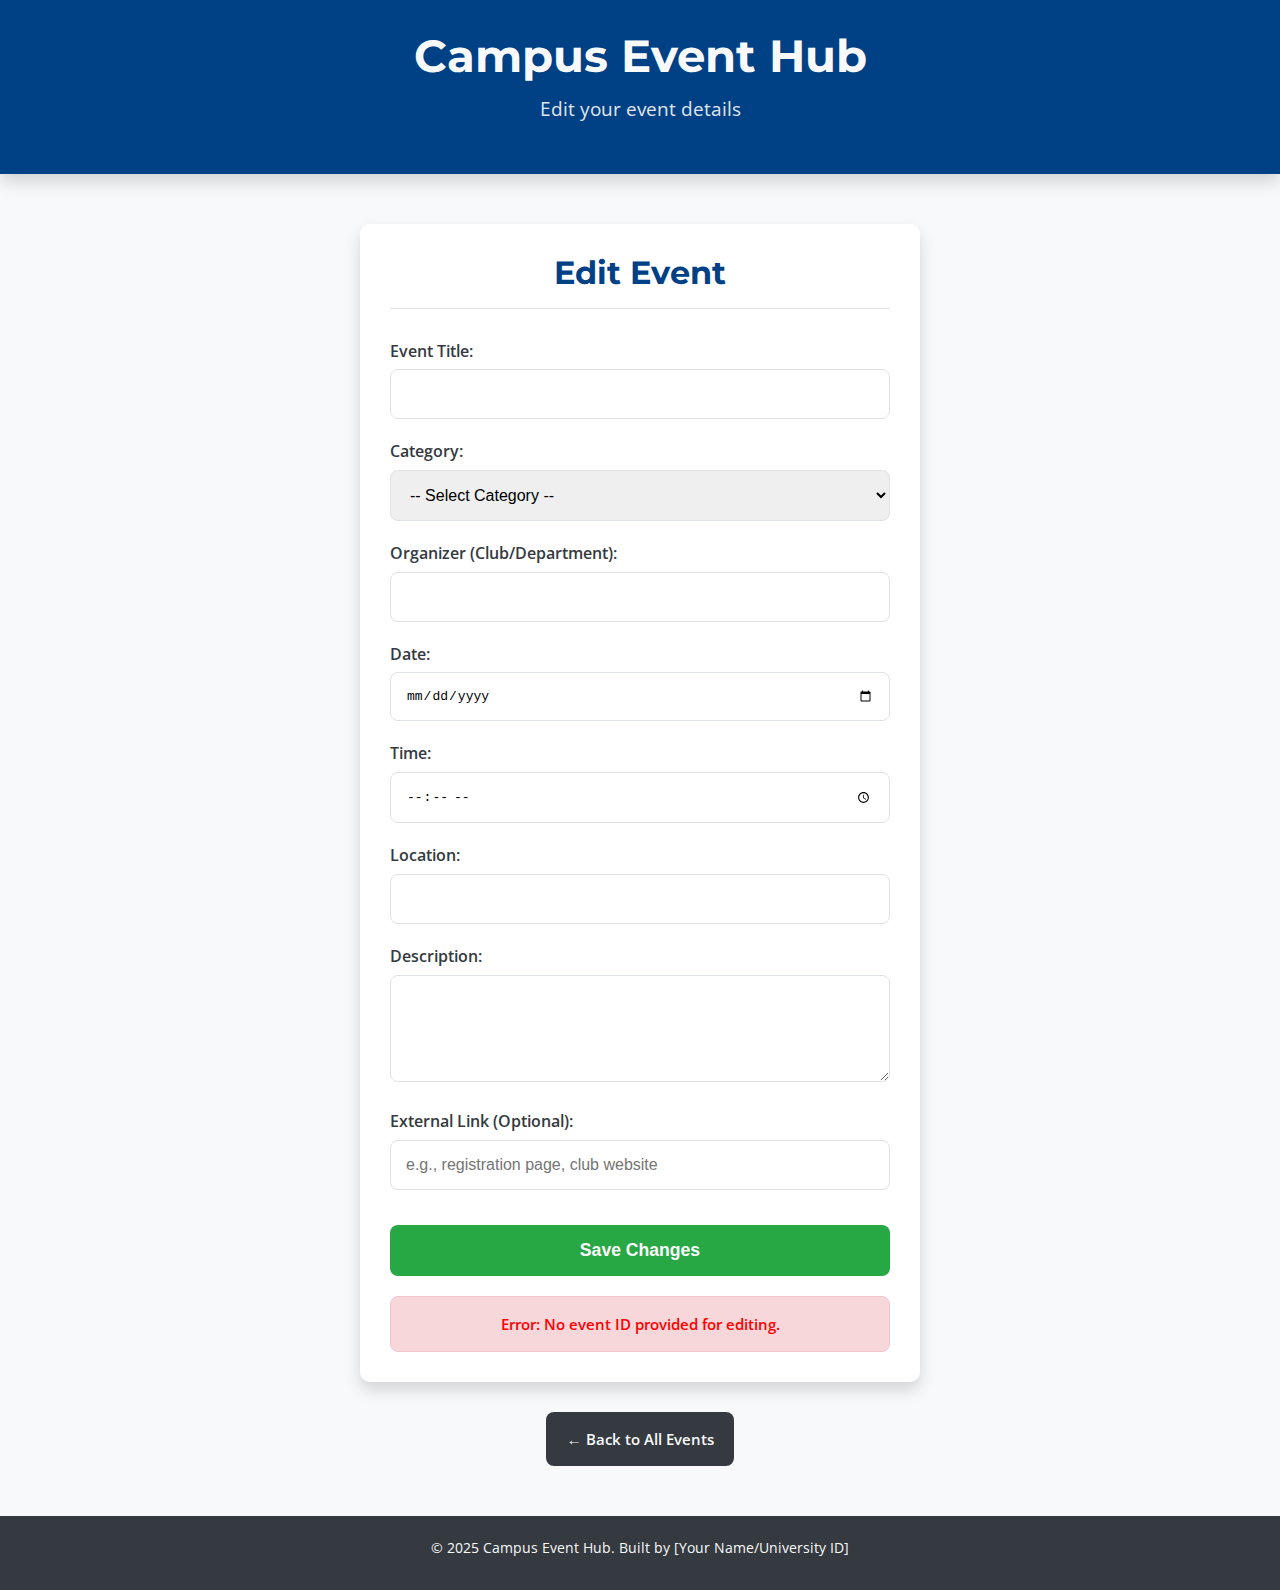
<file: campus-events-aggregator/edit-event.html>
<!DOCTYPE html>
<html lang="en">
<head>
    <meta charset="UTF-8">
    <meta name="viewport" content="width=device-width, initial-scale=1.0">
    <title>Edit Event | Campus Event Hub</title>
    <link rel="stylesheet" href="css/style.css">
</head>
<body>
    <header>
        <h1>Campus Event Hub</h1>
        <p>Edit your event details</p>
    </header>

    <main class="submit-event-main">
        <section class="event-submission-form">
            <h2>Edit Event</h2>
            <form id="edit-event-form">
                <input type="hidden" id="event-id" name="id">

                <div class="form-group">
                    <label for="edit-title">Event Title:</label>
                    <input type="text" id="edit-title" name="title" required>
                </div>

                <div class="form-group">
                    <label for="edit-category">Category:</label>
                    <select id="edit-category" name="category" required>
                        <option value="">-- Select Category --</option>
                        <option value="academic">Academic</option>
                        <option value="social">Social</option>
                        <option value="sports">Sports</option>
                        <option value="workshop">Workshop</option>
                        <option value="other">Other</option>
                    </select>
                </div>

                <div class="form-group">
                    <label for="edit-organizer">Organizer (Club/Department):</label>
                    <input type="text" id="edit-organizer" name="organizer" required>
                </div>

                <div class="form-group">
                    <label for="edit-date">Date:</label>
                    <input type="date" id="edit-date" name="date" required>
                </div>

                <div class="form-group">
                    <label for="edit-time">Time:</label>
                    <input type="time" id="edit-time" name="time" required>
                </div>

                <div class="form-group">
                    <label for="edit-location">Location:</label>
                    <input type="text" id="edit-location" name="location" required>
                </div>

                <div class="form-group">
                    <label for="edit-description">Description:</label>
                    <textarea id="edit-description" name="description" rows="5" required></textarea>
                </div>

                <div class="form-group">
                    <label for="edit-link">External Link (Optional):</label>
                    <input type="url" id="edit-link" name="link" placeholder="e.g., registration page, club website">
                </div>

                <button type="submit" class="submit-btn">Save Changes</button>
            </form>
            <div id="edit-message" class="message-area"></div>
        </section>

        <div class="back-to-home">
            <a href="index.html" class="back-btn">&larr; Back to All Events</a>
        </div>
    </main>

    <footer>
        <p>&copy; 2025 Campus Event Hub. Built by [Your Name/University ID]</p>
    </footer>

    <script src="js/edit-delete-script.js"></script>
</body>
</html>
</file>
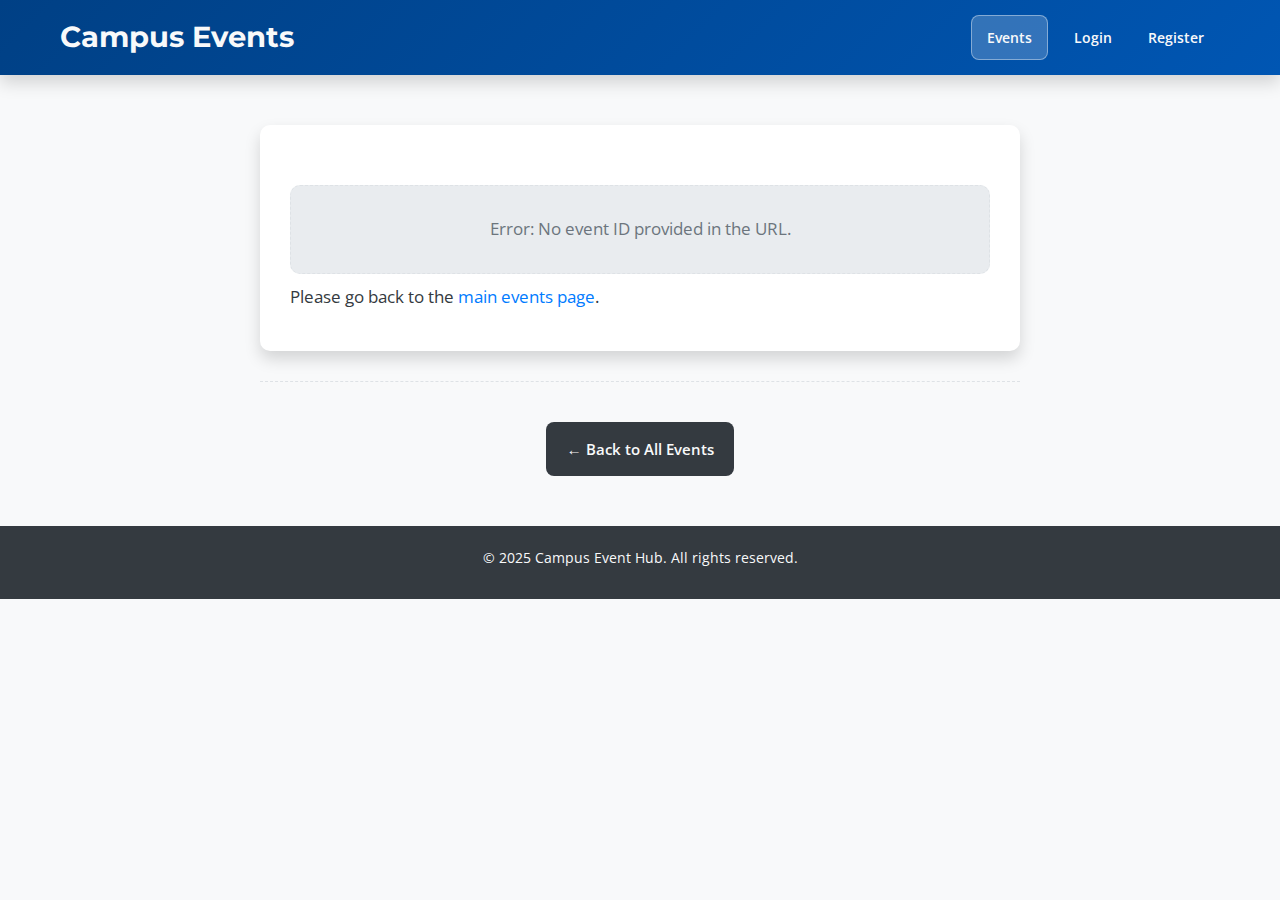
<file: campus-events-aggregator/event-details.html>
<!DOCTYPE html>
<html lang="en">
<head>
    <meta charset="UTF-8">
    <meta name="viewport" content="width=device-width, initial-scale=1.0">
    <title>Event Details | Campus Event Hub</title>
    <link rel="stylesheet" href="css/style.css">
</head>
<body>
    <header class="app-header">
        <div class="header-container">
            <div class="logo">
                <a href="index.html">
                    <h1>Campus Events</h1>
                </a>
            </div>
            <nav class="main-nav">
                <a href="index.html" class="nav-btn current-page-nav">Events</a> <a href="my-events.html" class="nav-btn" id="my-events-nav-btn">My Events</a>
                <a href="submit-event.html" class="nav-btn" id="submit-event-btn">Submit Event</a>
                
                <div class="auth-status-area">
                    <div id="auth-links">
                        </div>
                    <button class="nav-btn" id="logout-btn" onclick="logoutUser()">Logout</button>
                </div>
            </nav>
        </div>
    </header>

    <main class="event-details-main">
        <section id="event-detail-card">
            <p>Loading event details...</p>
        </section>

        <div id="event-detail-actions" class="event-actions">
            </div>

        <div class="back-to-home">
            <a href="index.html" class="back-btn">&larr; Back to All Events</a>
        </div>
    </main>

    <footer>
        <p>&copy; 2025 Campus Event Hub. All rights reserved.</p>
    </footer>

    <script src="js/auth-script.js"></script>          
    <script src="js/edit-delete-script.js"></script>    
    <script src="js/event-details-script.js"></script>
</body>
</html>
</file>
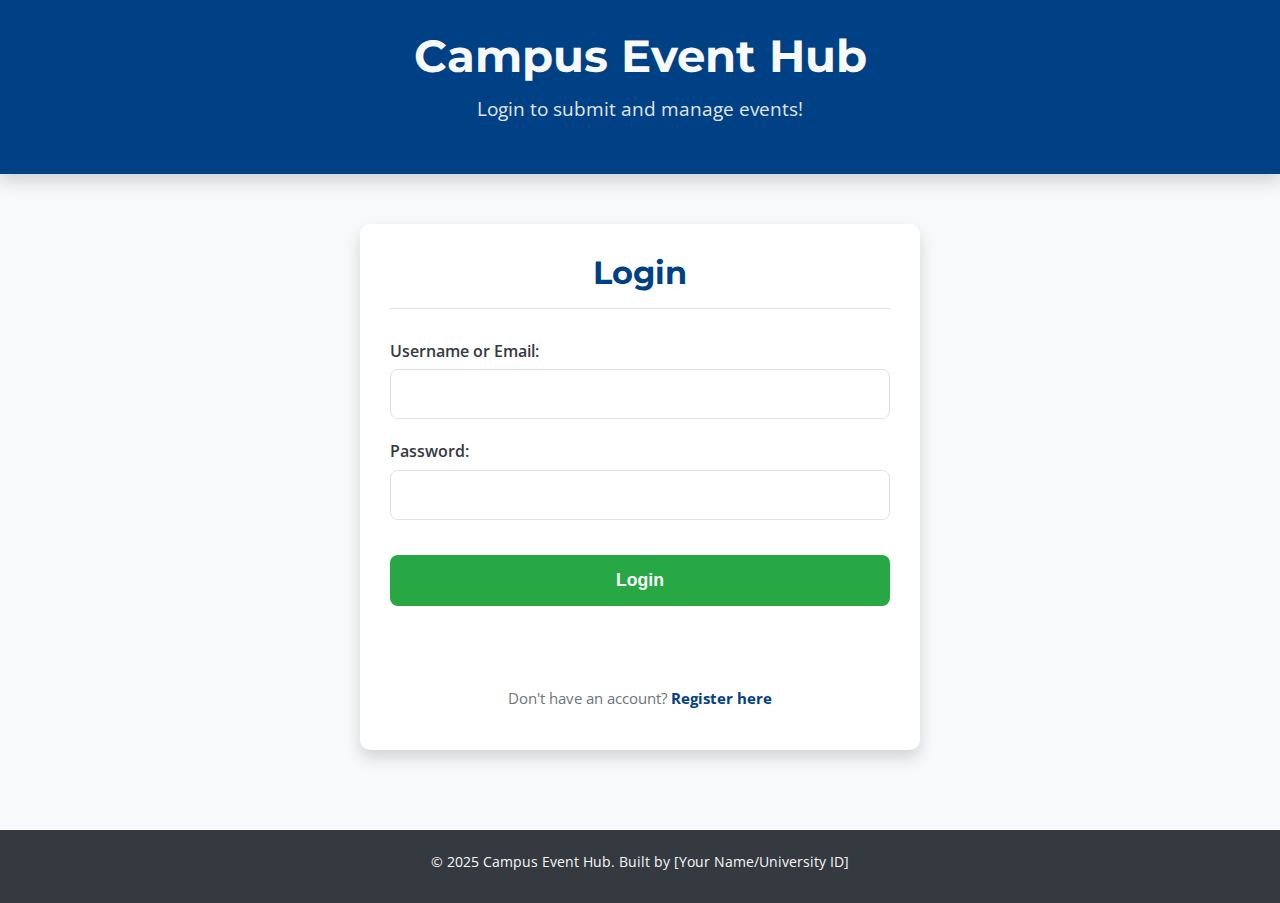
<file: campus-events-aggregator/login.html>
<!DOCTYPE html>
<html lang="en">
<head>
    <meta charset="UTF-8">
    <meta name="viewport" content="width=device-width, initial-scale=1.0">
    <title>Login | Campus Event Hub</title>
    <link rel="stylesheet" href="css/style.css">
</head>
<body>
    <header>
        <h1>Campus Event Hub</h1>
        <p>Login to submit and manage events!</p>
    </header>

    <main class="auth-main">
        <section class="auth-form">
            <h2>Login</h2>
            <form id="login-form">
                <div class="form-group">
                    <label for="login-username">Username or Email:</label>
                    <input type="text" id="login-username" name="username" required>
                </div>
                <div class="form-group">
                    <label for="login-password">Password:</label>
                    <input type="password" id="login-password" name="password" required>
                </div>
                <button type="submit" class="submit-btn">Login</button>
            </form>
            <div id="login-message" class="message-area"></div>
            <p class="auth-switch">Don't have an account? <a href="register.html">Register here</a></p>
        </section>
    </main>

    <footer>
        <p>&copy; 2025 Campus Event Hub. Built by [Your Name/University ID]</p>
    </footer>

    <script src="js/auth-script.js"></script>
</body>
</html>
</file>
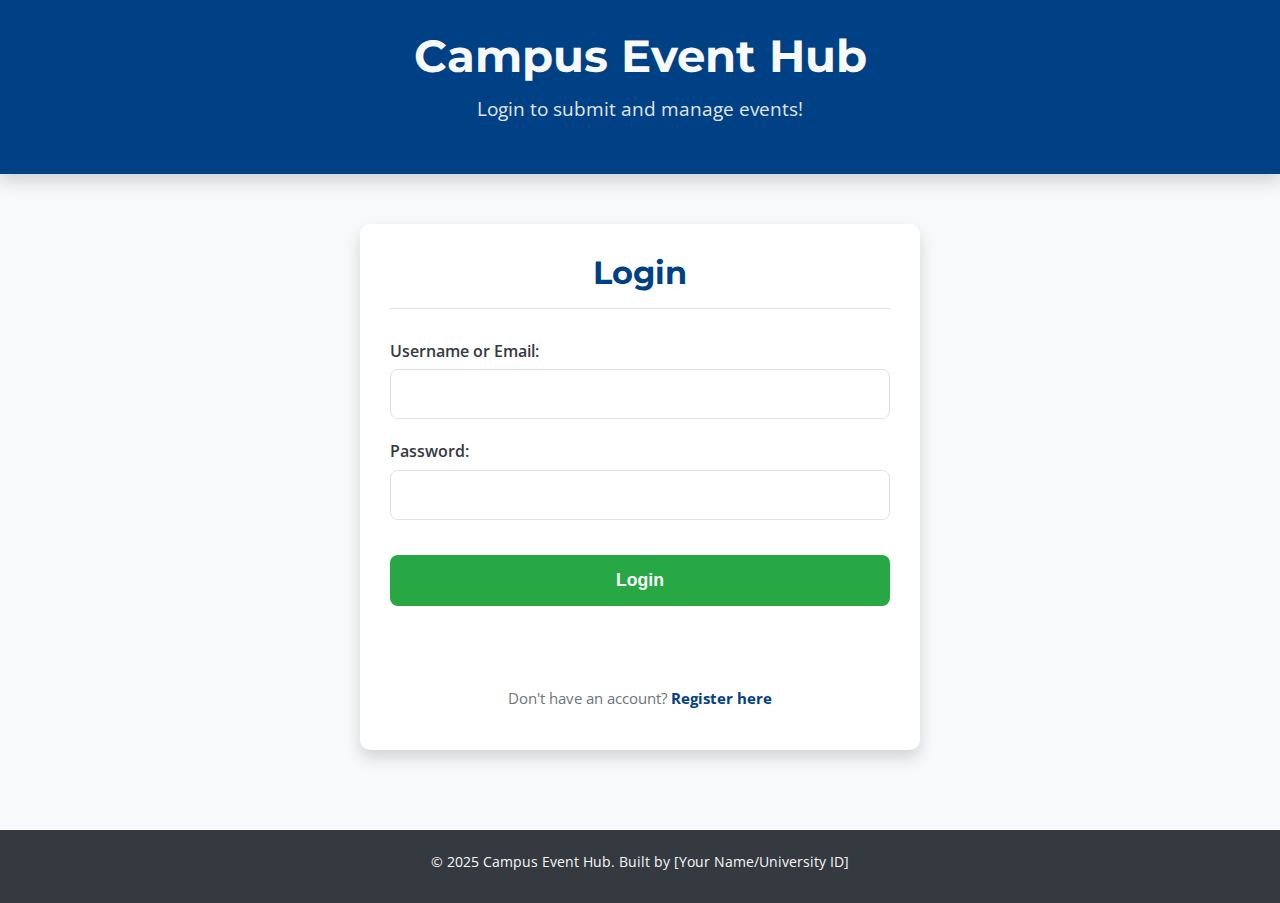
<file: campus-events-aggregator/my-events.html>
<!DOCTYPE html>
<html lang="en">
<head>
    <meta charset="UTF-8">
    <meta name="viewport" content="width=device-width, initial-scale=1.0">
    <title>My Events | Campus Event Hub</title>
    <link rel="stylesheet" href="css/style.css">
</head>
<body>
    <script>
        // Ensure user is logged in to view "My Events"
        const loggedInUser = localStorage.getItem('loggedInUser');
        if (!loggedInUser) {
            window.location.href = 'login.html'; // Redirect to login if not logged in
        }
    </script>
    <header class="app-header"> <div class="header-container">
            <div class="logo">
                <a href="index.html">
                    <h1>Campus Events</h1>
                </a>
            </div>
            <nav class="main-nav">
                <a href="index.html" class="nav-btn">Browse All Events</a>
                <a href="my-events.html" class="nav-btn current-page-nav" id="my-events-nav-btn">My Events</a> <a href="submit-event.html" class="nav-btn" id="submit-event-btn">Submit Event</a>
                
                <div class="auth-status-area">
                    <div id="auth-links">
                        
                    </div>
                    <button class="nav-btn" id="logout-btn" onclick="logoutUser()">Logout</button>
                </div>
            </nav>
        </div>
    </header>


    <main>
        <section class="events-list">
            <h2>My Upcoming Events</h2>
            <div id="my-events-container" class="event-grid">
                <p>Loading your events...</p>
            </div>
        </section>
    </main>

    <footer>
        <p>&copy; 2025 Campus Event Hub. All rights reserved.</p>
    </footer>

    <script src="js/auth-script.js"></script>         
    <script src="js/edit-delete-script.js"></script>   
    <script src="js/my-events-script.js"></script>     
</body>
</html>
</file>
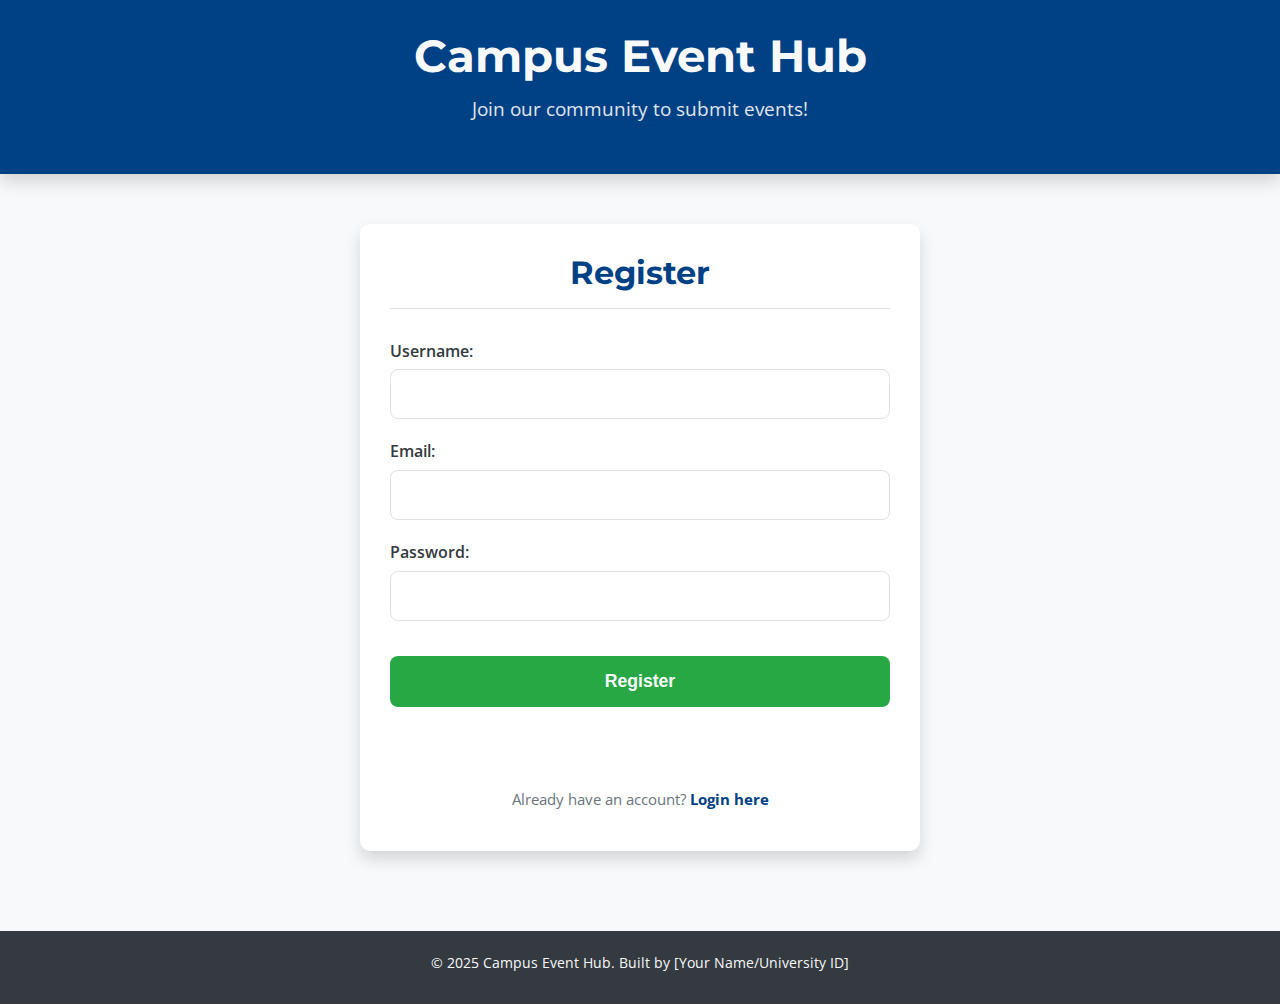
<file: campus-events-aggregator/register.html>
<!DOCTYPE html>
<html lang="en">
<head>
    <meta charset="UTF-8">
    <meta name="viewport" content="width=device-width, initial-scale=1.0">
    <title>Register | Campus Event Hub</title>
    <link rel="stylesheet" href="css/style.css">
</head>
<body>
    <header>
        <h1>Campus Event Hub</h1>
        <p>Join our community to submit events!</p>
    </header>

    <main class="auth-main">
        <section class="auth-form">
            <h2>Register</h2>
            <form id="register-form">
                <div class="form-group">
                    <label for="reg-username">Username:</label>
                    <input type="text" id="reg-username" name="username" required>
                </div>
                <div class="form-group">
                    <label for="reg-email">Email:</label>
                    <input type="email" id="reg-email" name="email" required>
                </div>
                <div class="form-group">
                    <label for="reg-password">Password:</label>
                    <input type="password" id="reg-password" name="password" required>
                </div>
                <button type="submit" class="submit-btn">Register</button>
            </form>
            <div id="register-message" class="message-area"></div>
            <p class="auth-switch">Already have an account? <a href="login.html">Login here</a></p>
        </section>
    </main>

    <footer>
        <p>&copy; 2025 Campus Event Hub. Built by [Your Name/University ID]</p>
    </footer>

    <script src="js/auth-script.js"></script>
</body>
</html>
</file>
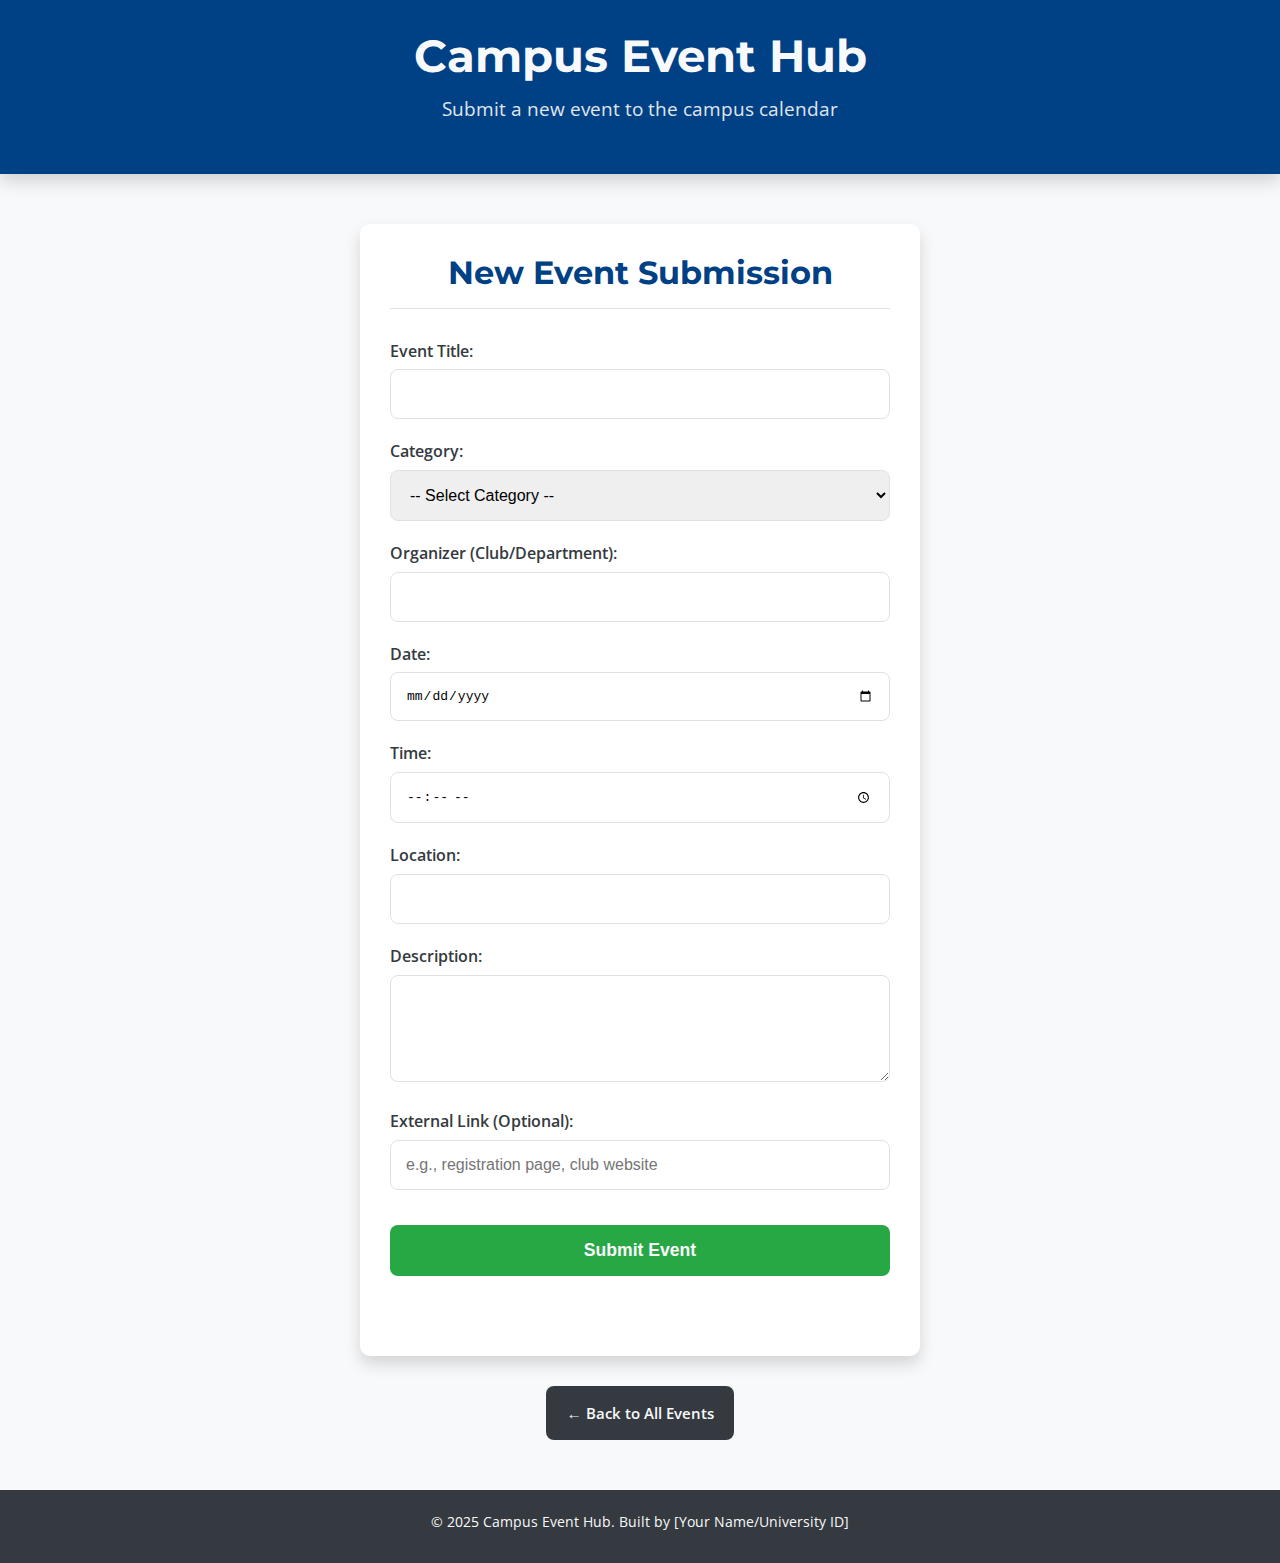
<file: campus-events-aggregator/submit-event.html>
<!DOCTYPE html>
<html lang="en">
<head>
    <meta charset="UTF-8">
    <meta name="viewport" content="width=device-width, initial-scale=1.0">
    <title>Submit Event | Campus Event Hub</title>
    <link rel="stylesheet" href="css/style.css">
</head>
<body>
    <header>
        <h1>Campus Event Hub</h1>
        <p>Submit a new event to the campus calendar</p>
    </header>

    <main class="submit-event-main">
        <section class="event-submission-form">
            <h2>New Event Submission</h2>
            <form id="event-form">
                <div class="form-group">
                    <label for="title">Event Title:</label>
                    <input type="text" id="title" name="title" required>
                </div>

                <div class="form-group">
                    <label for="category">Category:</label>
                    <select id="category" name="category" required>
                        <option value="">-- Select Category --</option>
                        <option value="academic">Academic</option>
                        <option value="social">Social</option>
                        <option value="sports">Sports</option>
                        <option value="workshop">Workshop</option>
                        <option value="other">Other</option>
                    </select>
                </div>

                <div class="form-group">
                    <label for="organizer">Organizer (Club/Department):</label>
                    <input type="text" id="organizer" name="organizer" required>
                </div>

                <div class="form-group">
                    <label for="date">Date:</label>
                    <input type="date" id="date" name="date" required>
                </div>

                <div class="form-group">
                    <label for="time">Time:</label>
                    <input type="time" id="time" name="time" required>
                </div>

                <div class="form-group">
                    <label for="location">Location:</label>
                    <input type="text" id="location" name="location" required>
                </div>

                <div class="form-group">
                    <label for="description">Description:</label>
                    <textarea id="description" name="description" rows="5" required></textarea>
                </div>

                <div class="form-group">
                    <label for="link">External Link (Optional):</label>
                    <input type="url" id="link" name="link" placeholder="e.g., registration page, club website">
                </div>

                <button type="submit" class="submit-btn">Submit Event</button>
            </form>
            <div id="form-message" class="message-area"></div>
        </section>

        <div class="back-to-home">
            <a href="index.html" class="back-btn">&larr; Back to All Events</a>
        </div>
    </main>

    <footer>
        <p>&copy; 2025 Campus Event Hub. Built by [Your Name/University ID]</p>
    </footer>
    <script src="js/submit-event-script.js"></script>
</body>
</html>
</file>
<file: campus-events-aggregator/css/style.css>
/*
 * style.css - Campus Event Hub
 *
 * This stylesheet provides a modern, clean, and responsive design
 * for the Campus Event Hub web application, utilizing CSS variables
 * for a consistent color palette and improved typography.
 */

/* 1. Google Fonts Import */
/* 'Montserrat' for headings, 'Open Sans' for body text */
@import url('https://fonts.googleapis.com/css2?family=Montserrat:wght@600;700&family=Open+Sans:wght@400;600&display=swap');

/* 2. Custom Property (CSS Variable) Color Palette */
:root {
    /* Primary University Brand Colors */
    --primary-color: #004085;   /* Deep Blue - Main brand color (e.g., University Blue) */
    --secondary-color: #007bff; /* Bright Blue - Accents, main buttons (e.g., Sky Blue) */

    /* Accent Colors for Actions/Status */
    --accent-green: #28a745;    /* Success, Submit buttons */
    --accent-red: #dc3545;      /* Danger, Delete buttons */
    --accent-yellow: #ffc107;   /* Warning, Edit buttons */

    /* Neutral Colors for Backgrounds, Text, Borders */
    --light-bg: #f8f9fa;        /* Very light grey for main backgrounds */
    --mid-bg: #e9ecef;          /* Slightly darker grey for subtle section breaks */
    --dark-bg: #343a40;         /* Dark grey for footer, dark elements */

    --text-color: #343a40;      /* Dark text for general content */
    --light-text-color: #f8f9fa;/* Light text for dark backgrounds */
    --muted-text-color: #6c757d;/* Muted text for descriptions, small notes */

    --border-color: #dee2e6;    /* Light grey for borders */

    /* Shadows for Depth */
    --shadow-sm: 0 0.125rem 0.25rem rgba(0, 0, 0, 0.075);    /* Small shadow */
    --shadow-md: 0 0.25rem 0.75rem rgba(0, 0, 0, 0.1);     /* Medium shadow */
    --shadow-lg: 0 0.5rem 1rem rgba(0, 0, 0, 0.15);       /* Large shadow for focus */

    /* Spacing & Radii */
    --spacing-xs: 5px;
    --spacing-sm: 10px;
    --spacing-md: 15px;
    --spacing-lg: 20px;
    --spacing-xl: 30px;

    --border-radius-sm: 5px;
    --border-radius-md: 8px;
    --border-radius-lg: 10px;
}

/* 3. Basic Reset & Global Body/Heading Styles */
* {
    box-sizing: border-box; /* Include padding and border in element's total width/height */
}

body {
    font-family: 'Open Sans', Arial, sans-serif;
    margin: 0;
    padding: 0;
    background-color: var(--light-bg);
    color: var(--text-color);
    line-height: 1.6;
    scroll-behavior: smooth; /* Smooth scrolling for anchor links */
}

h1, h2, h3, h4, h5, h6 {
    font-family: 'Montserrat', sans-serif;
    font-weight: 700;
    color: var(--primary-color);
    margin-top: 0;
    margin-bottom: var(--spacing-lg);
    line-height: 1.2;
}

p {
    margin-top: 0;
    margin-bottom: var(--spacing-sm);
}

a {
    color: var(--secondary-color);
    text-decoration: none;
    transition: color 0.3s ease;
}

a:hover {
    color: var(--primary-color);
    text-decoration: underline;
}

/* Common Button/Link Styles */
.nav-btn,
.submit-btn,
.back-btn,
.action-btn,
.view-details-btn {
    display: inline-block;
    padding: var(--spacing-md) var(--spacing-lg);
    border-radius: var(--border-radius-md);
    text-decoration: none;
    font-weight: 600;
    cursor: pointer;
    border: none;
    transition: background-color 0.3s ease, transform 0.2s ease, box-shadow 0.2s ease;
    font-size: 0.95em;
    text-align: center;
}

/* 4. Header Styles (General - for basic headers without .app-header class) */
/* These rules are less specific and will be overridden by .app-header if present */
header {
    background-color: var(--primary-color);
    color: var(--light-text-color);
    padding: var(--spacing-xl) 0;
    text-align: center;
    box-shadow: var(--shadow-lg);
}

header h1 {
    font-size: 2.8em;
    margin-bottom: var(--spacing-sm);
    color: inherit;
}

header p {
    font-size: 1.2em;
    opacity: 0.9;
    margin-bottom: var(--spacing-lg);
}

/* Main Navigation in Header (General) */
.main-nav {
    display: flex;
    justify-content: center;
    align-items: center;
    gap: var(--spacing-md);
    flex-wrap: wrap;
    margin-top: var(--spacing-md);
}

.main-nav .nav-btn {
    padding: var(--spacing-sm) var(--spacing-md);
    font-size: 0.9em;
}

.main-nav .auth-link {
    background-color: var(--secondary-color);
    color: var(--light-text-color);
}
.main-nav .auth-link:hover {
    background-color: var(--primary-color);
    transform: translateY(-2px);
}

#submit-event-btn {
    background-color: var(--accent-green);
    color: var(--light-text-color);
}
#submit-event-btn:hover {
    background-color: #218838;
    transform: translateY(-2px);
}

#logout-btn {
    background-color: var(--accent-red);
    color: var(--light-text-color);
}
#logout-btn:hover {
    background-color: #c82333;
    transform: translateY(-2px);
}

.welcome-message {
    color: var(--light-text-color);
    font-weight: 600;
    margin-right: var(--spacing-sm);
    font-size: 1em;
}

/* App-specific Header (for index, my-events, event-details, login, register, submit, edit) */
.app-header {
    background: linear-gradient(135deg, var(--primary-color) 0%, #0056b3 100%);
    box-shadow: var(--shadow-lg);
    padding: var(--spacing-md) 0; /* More compact padding */
}

.app-header .header-container {
    max-width: 1200px;
    margin: 0 auto;
    padding: 0 var(--spacing-lg);
    display: flex;
    justify-content: space-between;
    align-items: center;
    flex-wrap: wrap;
}

.app-header .logo {
    display: flex;
    align-items: center;
}

.app-header .logo a {
    display: flex;
    align-items: center;
    text-decoration: none;
    color: var(--light-text-color);
    transition: opacity 0.3s ease;
}

.app-header .logo a:hover {
    opacity: 0.8;
}

.app-header .logo img {
    height: 35px; /* Slightly smaller logo */
    width: auto;
    margin-right: var(--spacing-sm);
    filter: invert(1); /* Makes a dark logo white on dark background */
}

.app-header .logo h1 {
    font-size: 1.8em; /* Adjusted size */
    margin: 0;
    color: inherit;
}

/* Main Navigation within app-header (specific alignment) */
.app-header .main-nav {
    justify-content: flex-end; /* Align to right */
    gap: var(--spacing-sm); /* More compact gap */
    margin-top: 0; /* Remove top margin */
}

.app-header .main-nav .nav-btn {
    background-color: transparent; /* Transparent buttons by default */
    border: 1px solid transparent; /* No border by default */
    color: var(--light-text-color);
    padding: var(--spacing-sm) var(--spacing-md);
    font-size: 0.9em;
    font-weight: 600;
}

.app-header .main-nav .nav-btn:hover {
    background-color: rgba(255, 255, 255, 0.1);
    transform: translateY(-2px);
    box-shadow: none;
}

.app-header .main-nav .current-page-nav { /* Style for current page highlight */
    background-color: rgba(255, 255, 255, 0.2);
    border-color: rgba(255, 255, 255, 0.4);
}

/* Auth status area styling (specific to app-header) */
.auth-status-area {
    display: flex;
    align-items: center;
    gap: var(--spacing-sm);
}

.auth-status-area .nav-btn {
    background-color: var(--secondary-color);
    border: none;
    color: var(--light-text-color);
    padding: var(--spacing-sm) var(--spacing-md);
}

.auth-status-area .auth-link:hover {
    background-color: var(--primary-color);
}


/* Default hidden state for elements controlled by JS - keep this one */
#submit-event-btn,
#my-events-nav-btn,
#logout-btn {
    display: none;
}


/* 5. Main Content Layout */
main {
    padding: var(--spacing-lg);
    max-width: 1200px;
    margin: var(--spacing-lg) auto;
}

section {
    background-color: white;
    border-radius: var(--border-radius-lg);
    box-shadow: var(--shadow-md);
    margin-bottom: var(--spacing-xl);
    padding: var(--spacing-xl);
}

section h2 {
    color: var(--primary-color);
    border-bottom: 1px solid var(--border-color);
    padding-bottom: var(--spacing-md);
    margin-bottom: var(--spacing-xl);
    font-size: 2em;
}

/* --- NEW: Newest Event Hero Section (Carousel) Styles --- */
.newest-event-hero {
    position: relative;
    overflow: hidden;
    padding: 80px var(--spacing-lg);
    min-height: 450px;
    display: flex;
    align-items: center;
    justify-content: center;
    text-align: center;
    color: var(--light-text-color);
    margin-bottom: var(--spacing-xl);
    border-radius: var(--border-radius-lg);
    box-shadow: var(--shadow-lg);
    cursor: grab;
}

.hero-carousel-bg {
    position: absolute;
    top: 0;
    left: 0;
    width: 100%;
    height: 100%;
    background-size: cover;
    background-position: center;
    z-index: 0;
    filter: brightness(0.6);
}

.hero-overlay {
    position: absolute;
    top: 0;
    left: 0;
    width: 100%;
    height: 100%;
    background-color: rgba(0, 0, 0, 0.4);
    z-index: 1;
}

.hero-welcome {
    position: absolute;
    top: 30px;
    left: 50%;
    transform: translateX(-50%);
    z-index: 3;
    max-width: 900px;
    width: calc(100% - var(--spacing-xl) * 2);
}

.hero-welcome h2 {
    font-size: 2.8em;
    margin-bottom: var(--spacing-sm);
    color: var(--light-text-color);
    text-shadow: 1px 1px 3px rgba(0,0,0,0.5);
}
.hero-welcome p {
    font-size: 1.2em;
    margin-bottom: var(--spacing-lg);
    color: var(--light-text-color);
    opacity: 0.9;
}

.carousel-container {
    position: relative;
    width: 100%;
    max-width: 900px;
    height: 250px;
    margin-top: 80px;
    z-index: 2;
    overflow: hidden;
    border-radius: var(--border-radius-md);
    box-shadow: var(--shadow-lg);
    background-color: transparent;
}

.carousel-track {
    display: flex;
    width: 100%;
    height: 100%;
    position: relative;
    transition: transform 0.5s ease-in-out;
}

.carousel-slide {
    min-width: 100%;
    flex-shrink: 0;
    height: 100%;
    display: flex;
    flex-direction: column;
    justify-content: center;
    align-items: center;
    padding: var(--spacing-lg);
    background-color: transparent; /* Makes slide background transparent */
    color: var(--light-text-color); /* Corrected typo and ensures text is visible on hero background */
}

.carousel-slide.loading {
    opacity: 1;
    background-color: rgba(0,0,0,0.5);
}

.carousel-slide h3 {
    font-size: 2em;
    color: var(--light-text-color); /* Changed to light-text-color for visibility on dark hero bg */
    margin-bottom: var(--spacing-sm);
    text-shadow: 1px 1px 2px rgba(0,0,0,0.4);
}

.carousel-slide p {
    font-size: 1.1em;
    color: var(--light-text-color); /* Changed to light-text-color for visibility on dark hero bg */
    margin-bottom: var(--spacing-md);
    opacity: 0.9;
}

.carousel-slide .btn-sm {
    padding: var(--spacing-sm) var(--spacing-md);
    font-size: 0.85em;
    font-weight: 600;
}

/* Carousel Controls (Prev/Next Buttons) - HIDDEN */
.carousel-control {
    display: none;
}

/* Carousel Dots */
.carousel-dots {
    position: absolute;
    bottom: var(--spacing-md);
    left: 50%;
    transform: translateX(-50%);
    z-index: 10;
    display: flex;
    gap: var(--spacing-xs);
}

.carousel-dots .dot {
    width: 10px;
    height: 10px;
    border-radius: 50%;
    background-color: rgba(255, 255, 255, 0.5);
    cursor: pointer;
    transition: background-color 0.3s ease, transform 0.2s ease;
}

.carousel-dots .dot.active {
    background-color: var(--light-text-color);
    transform: scale(1.2);
}


/* --- UPDATED: All Events Section with Filters and Search --- */
.all-events-section {
    background-color: white;
    border-radius: var(--border-radius-lg);
    box-shadow: var(--shadow-md);
    margin-bottom: var(--spacing-xl);
    padding: var(--spacing-xl);
}

.all-events-section .section-header {
    display: flex;
    justify-content: space-between;
    align-items: center;
    margin-bottom: var(--spacing-xl);
    flex-wrap: wrap;
    gap: var(--spacing-md);
}

.all-events-section .section-header h2 {
    margin: 0;
    padding-bottom: 0;
    border-bottom: none;
    font-size: 2em;
}

.filter-sort-controls {
    display: flex;
    flex-wrap: wrap;
    align-items: center;
    gap: var(--spacing-md);
}

.filter-bar {
    margin-bottom: 0;
    display: flex;
    justify-content: flex-start;
    align-items: center;
    gap: var(--spacing-sm);
}

.filter-select {
    width: 100%;
    max-width: 250px;
    padding: var(--spacing-md) var(--spacing-lg);
    padding-right: 45px;
    border: 1px solid var(--border-color);
    border-radius: var(--border-radius-md);
    font-size: 1em;
    background-color: white;
    cursor: pointer;
    -webkit-appearance: none;
    -moz-appearance: none;
    appearance: none;
    text-indent: 1px;
    text-overflow: clip; /* Corrected to valid CSS value */
    position: relative;
    overflow: hidden;
    transition: border-color 0.3s ease, box-shadow 0.3s ease;
}

.filter-select:hover {
    border-color: var(--secondary-color);
}

.filter-select:focus {
    outline: none;
    border-color: var(--secondary-color);
    box-shadow: 0 0 0 0.2rem rgba(0, 123, 255, 0.25);
}

.filter-select::after {
    content: '';
    position: absolute;
    top: 50%;
    right: 15px;
    transform: translateY(-50%) rotate(45deg);
    width: 8px;
    height: 8px;
    border: 2px solid var(--text-color);
    border-left: none;
    border-top: none;
    pointer-events: none;
    z-index: 1;
}

select::-ms-expand {
    display: none;
}

.search-bar {
    margin-bottom: 0;
    flex-grow: 1;
    max-width: 350px;
}

#event-search {
    width: calc(100% - var(--spacing-lg) * 2);
    max-width: 550px;
    padding: var(--spacing-md) var(--spacing-lg);
    border: 1px solid var(--border-color);
    border-radius: var(--border-radius-md);
    font-size: 1em;
    transition: border-color 0.3s ease, box-shadow 0.3s ease;
}

#event-search:focus {
    outline: none;
    border-color: var(--secondary-color);
    box-shadow: 0 0 0 0.2rem rgba(0, 123, 255, 0.25);
}

/* Accessibility for screen readers */
.sr-only {
    position: absolute;
    width: 1px;
    height: 1px;
    padding: 0;
    margin: -1px;
    overflow: hidden;
    clip: rect(0, 0, 0, 0);
    white-space: nowrap;
    border: 0;
}

/* 7. Events Grid Layout */
.event-grid {
    display: grid;
    grid-template-columns: repeat(auto-fit, minmax(280px, 1fr));
    gap: var(--spacing-xl);
    margin-top: var(--spacing-lg);
}

/* 8. Individual Event Card Styles */
.event-card {
    background-color: white;
    border: 1px solid var(--border-color);
    border-radius: var(--border-radius-lg);
    padding: var(--spacing-lg);
    box-shadow: var(--shadow-sm);
    display: flex;
    flex-direction: column;
    justify-content: space-between;
    transition: transform 0.2s ease, box-shadow 0.2s ease, background-color 0.3s ease;
    position: relative;
    overflow: hidden;
}

.event-card:hover {
    transform: translateY(-5px);
    box-shadow: var(--shadow-lg);
    background-color: var(--light-bg);
}

.event-card h3 {
    color: var(--primary-color);
    font-size: 1.6em;
    margin-bottom: var(--spacing-sm);
    word-break: break-word;
    line-height: 1.3;
}

.event-card p {
    margin: var(--spacing-xs) 0;
    font-size: 0.95em;
    color: var(--muted-text-color);
}

.event-card p strong {
    color: var(--text-color);
    font-weight: 600;
}

.event-card .category-tag {
    display: inline-block;
    background-color: #e6f7ff;
    color: #004085;
    padding: var(--spacing-xs) var(--spacing-sm);
    border-radius: var(--border-radius-md);
    font-size: 0.8em;
    font-weight: 700;
    margin-bottom: var(--spacing-md);
    text-transform: capitalize;
    box-shadow: var(--shadow-sm);
}

.event-card .view-details-btn {
    background-color: var(--secondary-color);
    color: var(--light-text-color);
    padding: var(--spacing-sm) var(--spacing-md);
    border-radius: var(--border-radius-sm);
    margin-top: var(--spacing-md);
    width: 100%;
    text-align: center;
    text-transform: uppercase;
    font-weight: 700;
    letter-spacing: 0.5px;
}

.event-card .view-details-btn:hover {
    background-color: var(--primary-color);
    transform: translateY(-2px);
    box-shadow: var(--shadow-md);
}

/* 9. Event Actions (Edit/Delete buttons) */
.event-actions {
    margin-top: var(--spacing-md);
    padding-top: var(--spacing-sm);
    border-top: 1px dashed var(--border-color);
    display: flex;
    justify-content: flex-end;
    gap: var(--spacing-sm);
}

.action-btn {
    padding: var(--spacing-xs) var(--spacing-sm);
    font-size: 0.85em;
    border-radius: var(--border-radius-sm);
}

.edit-btn {
    background-color: var(--accent-yellow);
    color: var(--text-color);
}

.edit-btn:hover {
    background-color: #e0a800;
}

.delete-btn {
    background-color: var(--accent-red);
    color: var(--light-text-color);
}

.delete-btn:hover {
    background-color: #c82333;
}

/* 10. Event Details Page Specific Styles */
.event-details-main {
    max-width: 800px;
    margin: var(--spacing-xl) auto;
}

#event-detail-card {
    background-color: white;
    border-radius: var(--border-radius-lg);
    box-shadow: var(--shadow-lg);
    padding: var(--spacing-xl);
    margin-bottom: var(--spacing-xl);
}

#event-detail-card h2 {
    font-size: 2.5em;
    margin-bottom: var(--spacing-md);
    padding-bottom: var(--spacing-md);
    border-bottom: 1px solid var(--border-color);
}

#event-detail-card p {
    font-size: 1.05em;
    margin-bottom: var(--spacing-sm);
}

#event-detail-card p strong {
    color: var(--primary-color);
    font-weight: 700;
}

#event-detail-card .category-tag {
    font-size: 0.9em;
    padding: var(--spacing-sm) var(--spacing-md);
    margin-bottom: var(--spacing-lg);
}

.external-link-btn {
    background-color: var(--accent-green);
    color: var(--light-text-color);
    padding: var(--spacing-md) var(--spacing-lg);
    border-radius: var(--border-radius-md);
    margin-top: var(--spacing-xl);
}

.external-link-btn:hover {
    background-color: #218838;
}

.back-to-home {
    text-align: center;
    margin-top: var(--spacing-xl);
}

.back-btn {
    background-color: var(--dark-bg);
    color: var(--light-text-color);
    padding: var(--spacing-md) var(--spacing-lg);
}
.back-btn:hover {
    background-color: #5a6268;
}

/* 11. Form Styles (Submit/Edit/Auth Pages) */
.submit-event-main,
.auth-main {
    max-width: 600px; /* Wider forms for content */
    margin: var(--spacing-xl) auto;
    padding: var(--spacing-lg);
}

.event-submission-form,
.auth-form {
    background-color: white;
    border-radius: var(--border-radius-lg);
    box-shadow: var(--shadow-lg); /* More pronounced shadow for forms */
    padding: var(--spacing-xl);
    text-align: center;
}

.event-submission-form h2,
.auth-form h2 {
    font-size: 2em;
    border-bottom: 1px solid var(--border-color);
    padding-bottom: var(--spacing-md);
    margin-bottom: var(--spacing-xl);
    color: var(--primary-color);
}

.form-group {
    margin-bottom: var(--spacing-lg);
    text-align: left;
}

.form-group label {
    display: block;
    margin-bottom: var(--spacing-xs);
    font-weight: 600;
    color: var(--text-color);
}

.form-group input[type="text"],
.form-group input[type="email"],
.form-group input[type="password"],
.form-group input[type="date"],
.form-group input[type="time"],
.form-group input[type="url"],
.form-group select,
.form-group textarea {
    width: 100%;
    padding: var(--spacing-md);
    border: 1px solid var(--border-color);
    border-radius: var(--border-radius-md);
    font-size: 1em;
    transition: border-color 0.3s ease, box-shadow 0.3s ease;
}

.form-group input:focus,
.form-group select:focus {
    outline: none;
    border-color: var(--secondary-color);
    box-shadow: 0 0 0 0.2rem rgba(0, 123, 255, 0.25);
}

.submit-btn {
    width: 100%;
    padding: var(--spacing-md) var(--spacing-lg);
    font-size: 1.1em;
    margin-top: var(--spacing-md);
    background-color: var(--accent-green); /* Default for submit */
    color: var(--light-text-color);
}
.submit-btn:hover {
    background-color: #218838;
}

.auth-switch {
    margin-top: var(--spacing-xl);
    font-size: 0.95em;
    color: var(--muted-text-color);
}

.auth-switch a {
    color: var(--primary-color);
    font-weight: bold;
}

/* 12. Message Areas (Success/Error/Loading) */
.message-area {
    margin-top: var(--spacing-lg);
    padding: var(--spacing-md);
    border-radius: var(--border-radius-md);
    font-weight: 600;
    font-size: 0.95em;
    text-align: center;
}

.message-area[style*="color: green"] { /* Success messages */
    background-color: #d4edda;
    border: 1px solid #c3e6cb;
    color: #155724;
}

.message-area[style*="color: red"] { /* Error messages */
    background-color: #f8d7da;
    border: 1px solid #f5c6cb;
    color: #721c24;
}

.no-events-message,
.loading-message,
.error-message {
    text-align: center;
    font-size: 1.2em;
    color: var(--muted-text-color);
    padding: var(--spacing-xl);
    border: 1px dashed var(--border-color);
    border-radius: var(--border-radius-lg);
    background-color: var(--mid-bg);
    margin-top: var(--spacing-xl);
    grid-column: 1 / -1; /* Make it span all columns in a grid layout */
}

/* 13. Responsive Adjustments (Media Queries) */
@media (max-width: 992px) {
    .app-header .logo h1 {
        font-size: 1.6em;
    }
    .app-header .main-nav {
        gap: var(--spacing-xs); /* Tighter nav on smaller screens */
    }
    .app-header .main-nav .nav-btn {
        padding: var(--spacing-xs) var(--spacing-sm);
    }
    .welcome-message {
        font-size: 0.9em;
    }

    .newest-event-hero {
        padding: 60px var(--spacing-md);
        min-height: 300px;
    }
    .newest-event-hero h2 {
        font-size: 2.2em;
    }
    .newest-event-hero p {
        font-size: 1em;
    }
    .btn { /* Adjust hero buttons */
        padding: var(--spacing-sm) var(--spacing-md);
        font-size: 0.9em;
    }

    .all-events-section .section-header {
        flex-direction: column;
        align-items: flex-start;
    }
    .all-events-section .section-header h2 {
        font-size: 1.8em;
    }
    .filter-sort-controls {
        width: 100%;
        flex-direction: column;
        align-items: flex-start;
        gap: var(--spacing-sm);
    }
    .filter-bar { /* NEW: Ensure filter-bar takes full width */
        width: 100%;
        display: flex; /* Allow content inside to align */
        justify-content: flex-start;
        align-items: center; /* Vertically align label and select */
        gap: var(--spacing-sm); /* Gap between label and select */
    }

    .filter-select { /* Make dropdown wider on small screens */
        width: 100%;
        max-width: none; /* Remove max-width on smaller screens */
    }

    .search-bar {
        width: 100%;
        max-width: none;
    }
}

@media (max-width: 768px) {
    .app-header .header-container {
        flex-direction: column;
        align-items: flex-start;
        gap: var(--spacing-md);
    }
    .app-header .main-nav {
        width: 100%;
        justify-content: flex-start;
    }
    .app-header .main-nav .nav-btn {
        flex-grow: 1;
    }
    .auth-status-area {
        width: 100%;
        justify-content: center;
    }
    .newest-event-hero {
        padding: 40px var(--spacing-sm);
        min-height: 250px;
    }
    .newest-event-hero h2 {
        font-size: 1.8em;
    }
    .newest-event-hero p {
        font-size: 0.9em;
    }
    .filter-btn {
        width: 100%;
    }
    .event-grid {
        grid-template-columns: 1fr;
    }
}

@media (max-width: 480px) {
    .app-header .logo h1 {
        font-size: 1.5em;
    }
    .app-header .main-nav .nav-btn {
        font-size: 0.8em;
    }
    .newest-event-hero h2 {
        font-size: 1.5em;
    }
    .newest-event-hero p {
        font-size: 0.8em;
    }
    .btn {
        width: 100%;
    }
}

/* Footer Styles */
footer {
    background-color: var(--dark-bg); /* Using CSS variable */
    color: var(--light-text-color);   /* Using CSS variable */
    text-align: center;
    padding: var(--spacing-lg) 0;      /* Using CSS variable */
    margin-top: var(--spacing-xl);     /* Using CSS variable */
    font-size: 0.9em;
}
</file>
